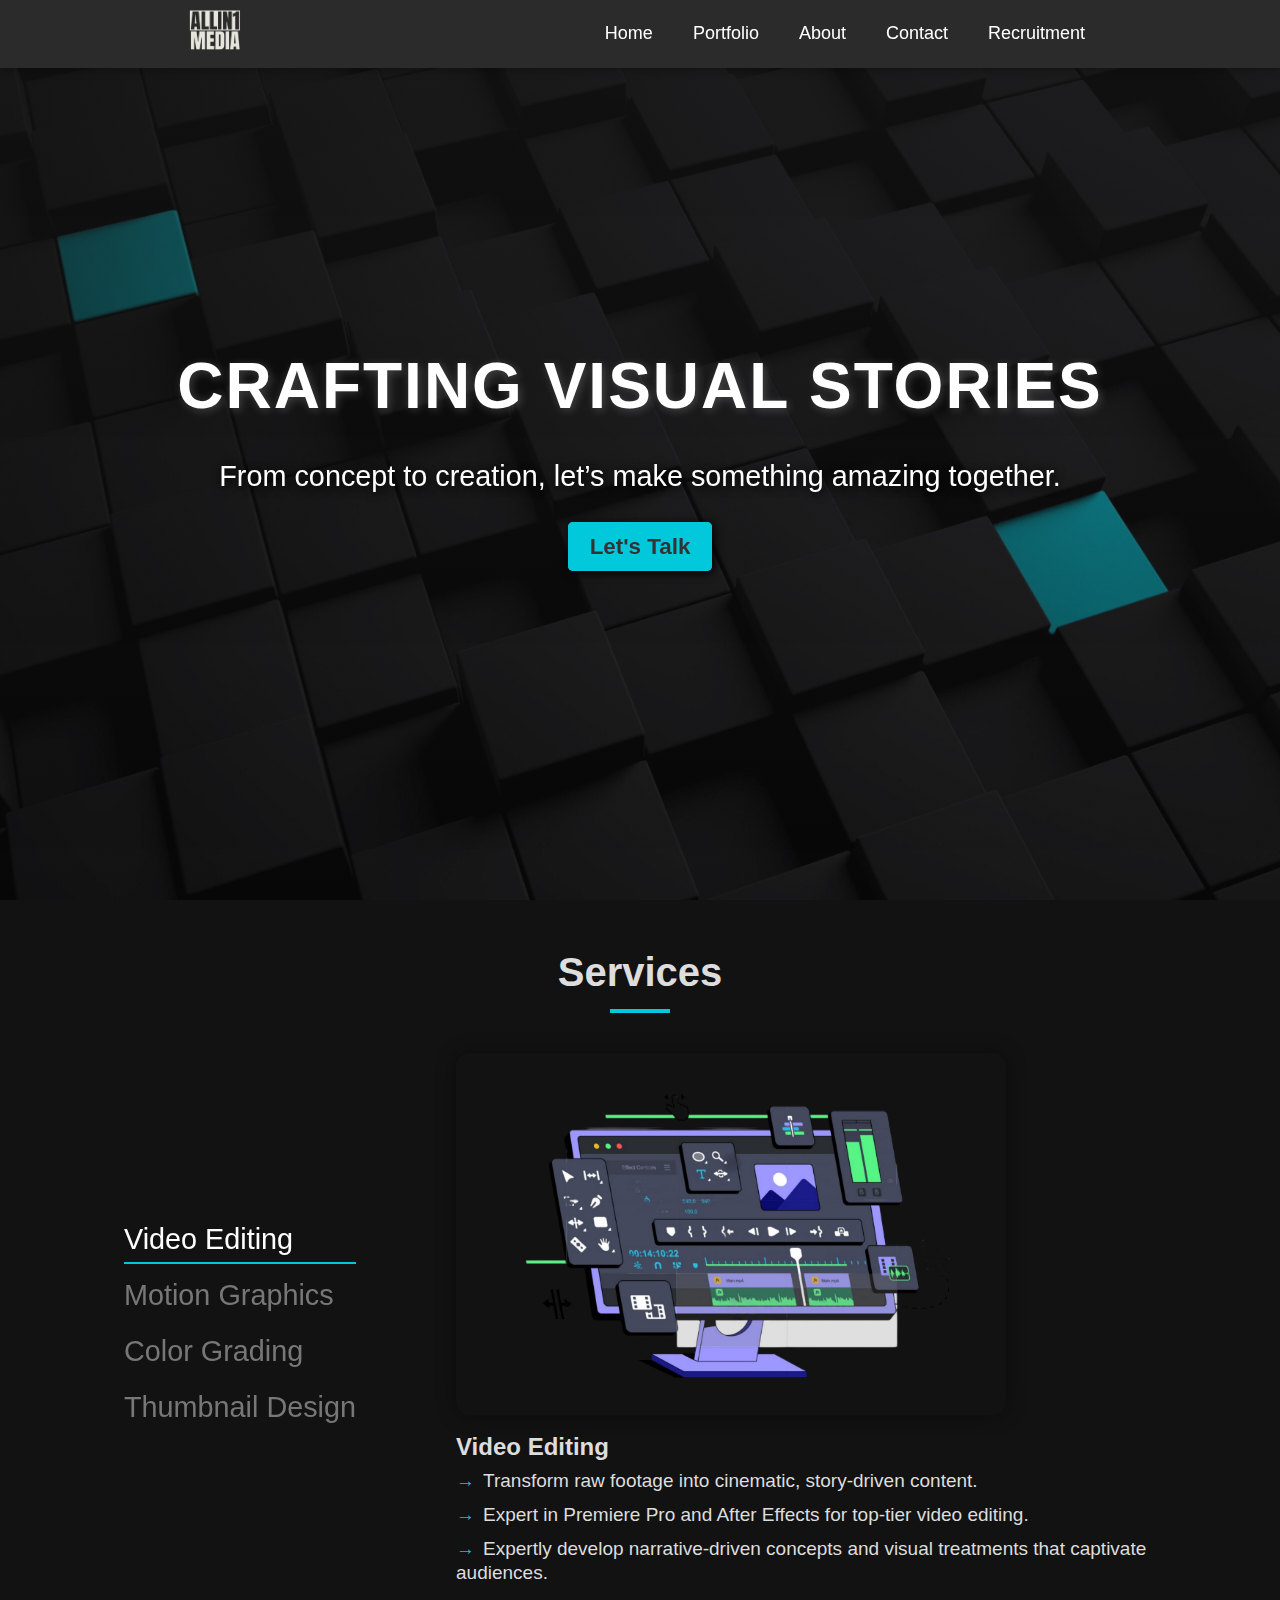
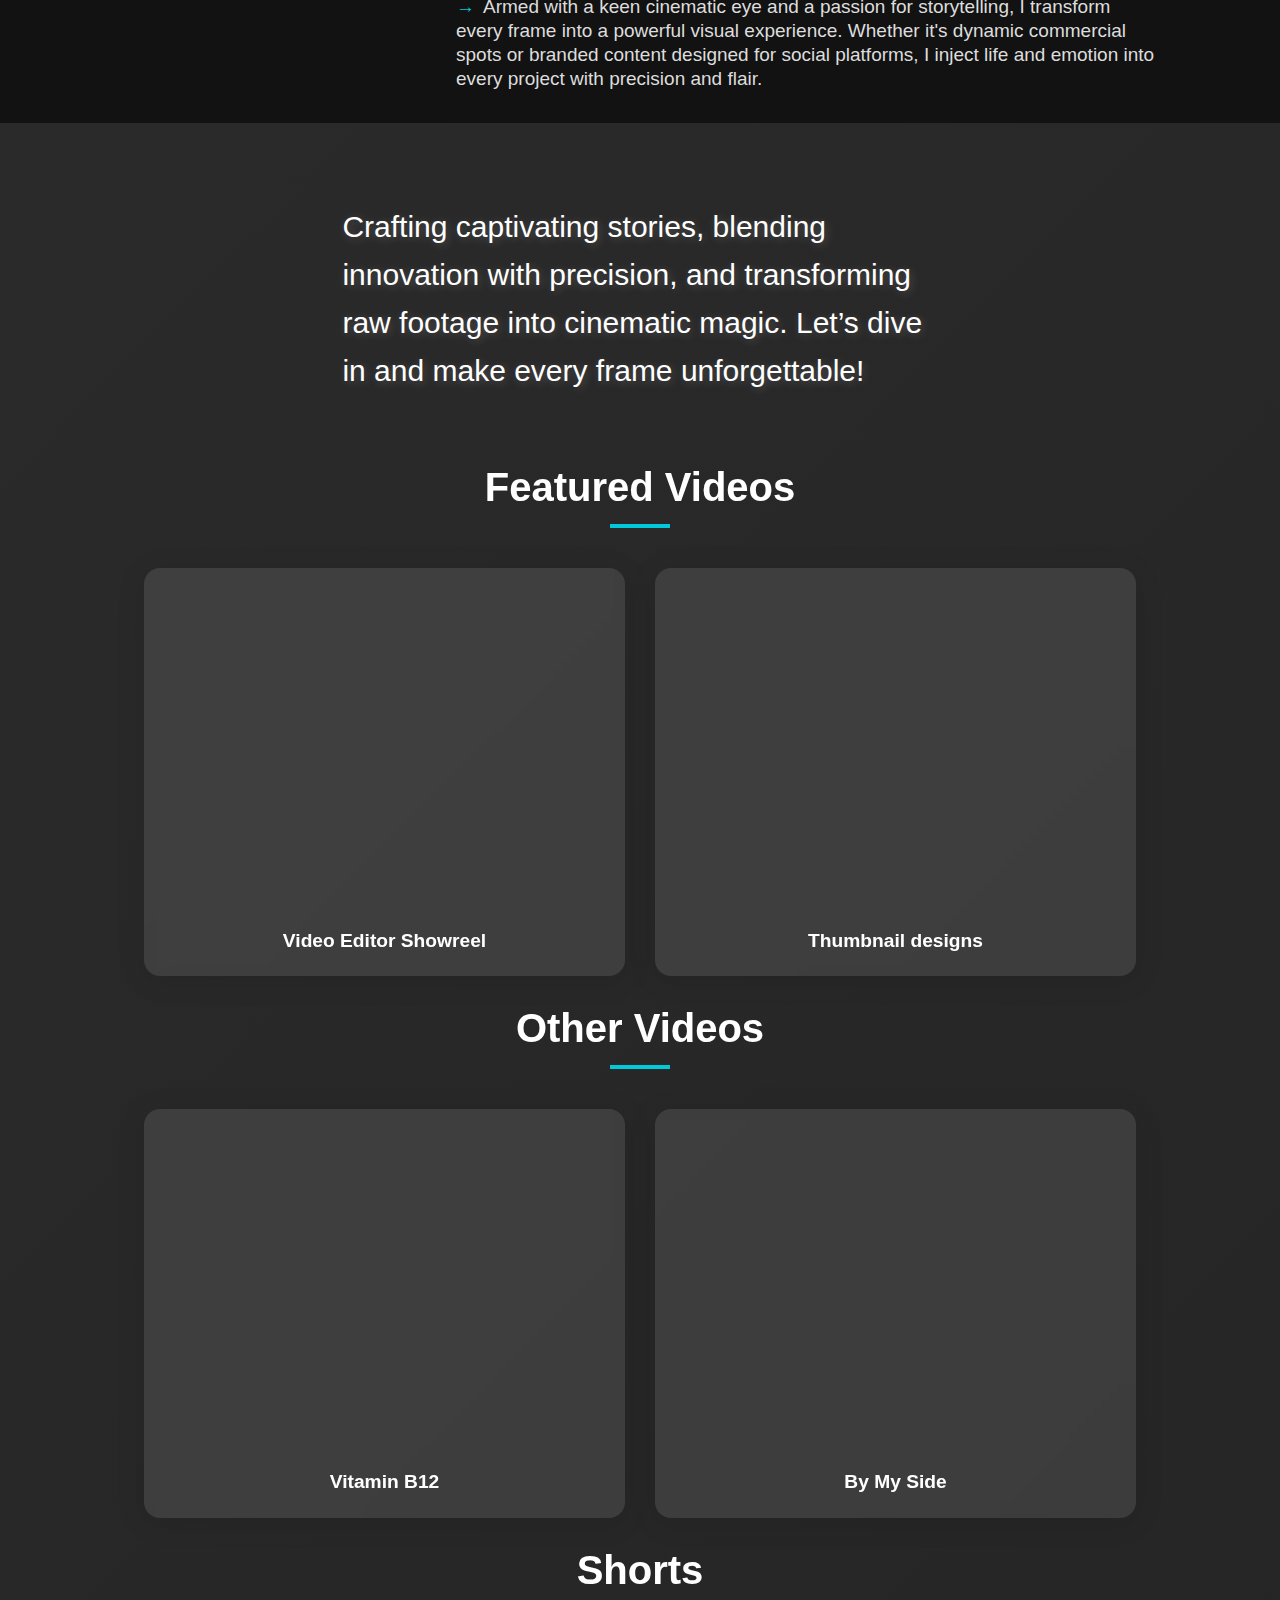
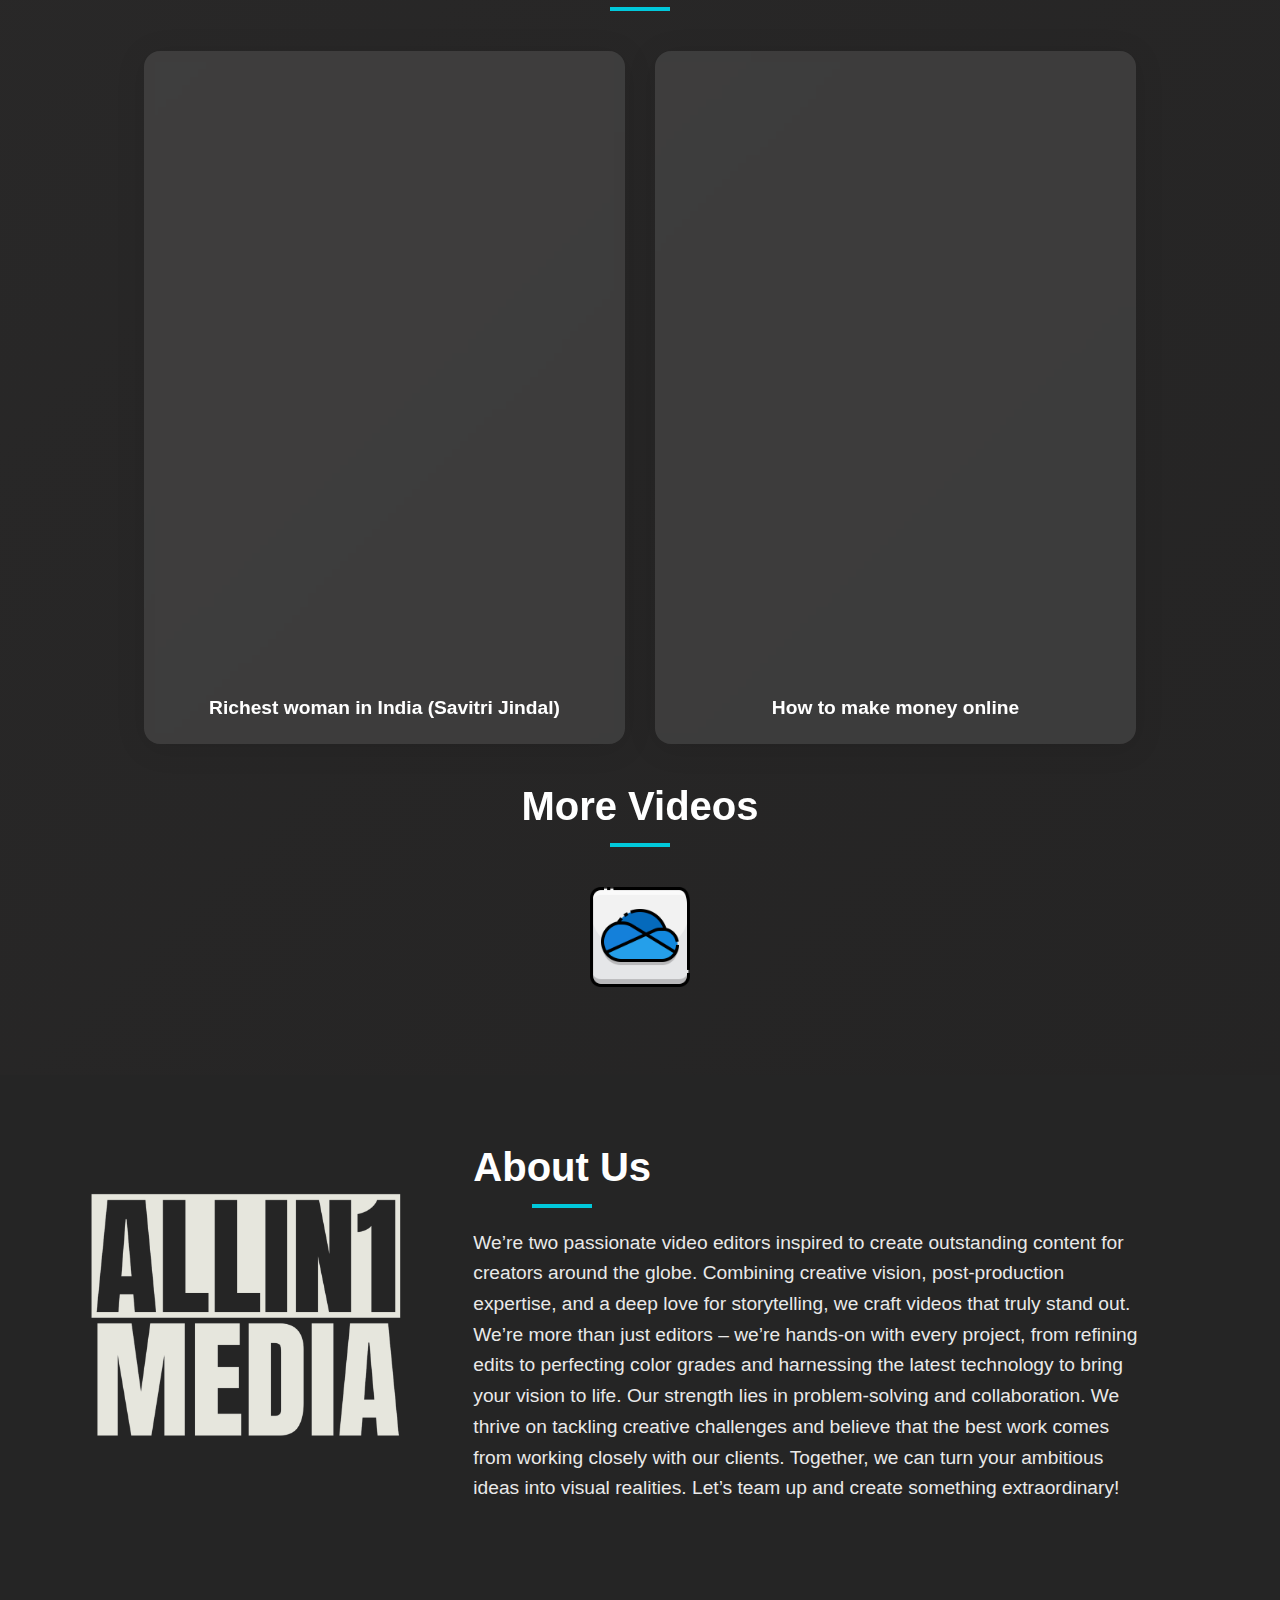
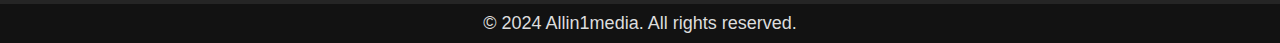
<file: index.html>
<!DOCTYPE html>
<html lang="en">

<head>
    <meta charset="UTF-8">
    <meta name="viewport" content="width=device-width, initial-scale=1.0">
    <title>Allin1 Media</title>
    <link rel="stylesheet" href="styles.css">
    <link rel="stylesheet" href="https://cdnjs.cloudflare.com/ajax/libs/font-awesome/6.0.0-beta3/css/all.min.css">
    <link rel="shortcut icon" href="./src/img/LOGO.png" type="image/x-icon">
</head>

<body>
    <!-- Header -->
    <div id="header"></div>
    <!-- Hero Section -->
    <section id="home" class="hero">
        <div class="hero-content">
            <h1 class="hero-title">Crafting Visual Stories</h1>
            <p class="hero-subtitle">From concept to creation, let’s make something amazing together.</p>
            <a href="#contact" class="btn">Let's Talk</a>
        </div>
        <img src="./src/img/abstract 1.jpg" alt="Background Image" class="hero-image">
    </section>
    <!-- Services -->
    <div class="services-heading">
        <h2>Services</h2>
    </div>
    <section class="services" id="services">
        <ul class="services-list">
            <li class="service-item active" data-service="video-editing">Video Editing</li>
            <li class="service-item" data-service="motion-design">Motion Graphics</li>
            <li class="service-item" data-service="color-grading">Color Grading</li>
            <li class="service-item" data-service="post-producing">Thumbnail Design</li>
        </ul>

        <div class="service-content">
            <!-- Video Editing Section -->
            <div class="service-section" id="video-editing">
                <img src="./src/img/Graphic Designing Software.png" alt="Editing Tools" class="image">
                <div class="service-description">
                    <h2>Video Editing</h2>
                    <p>Transform raw footage into cinematic, story-driven content.</p>
                    <p>Expert in Premiere Pro and After Effects for top-tier video editing.</p>
                    <p>Expertly develop narrative-driven concepts and visual treatments that captivate audiences.</p>
                    <p>Armed with a keen cinematic eye and a passion for storytelling, I transform every frame into a
                        powerful visual experience. Whether it's dynamic commercial spots or branded content designed
                        for social platforms, I inject life and emotion into every project with precision and flair.</p>
                </div>
            </div>

            <!-- Motion Design Section -->
            <div class="service-section" id="motion-design" style="display: none;">
                <img src="./src/img/motion design.jpeg" alt="Motion Design Tools" class="image">
                <div class="service-description">
                    <h2>Motion Graphics</h2>
                    <p>Bring ideas to life with dynamic, eye-catching animations.</p>
                    <p>Expert in After Effects and Cinema 4D for high-quality motion graphics design.</p>
                    <p>Develop unique, visually striking concepts and animations that enhance your message and engage
                        viewers.</p>
                    <p>With a deep understanding of motion, timing, and visual storytelling, I create animations that
                        elevate your brand. Whether it's sleek logo animations, engaging explainer videos, or
                        captivating social media content, I blend creativity and technical expertise to deliver motion
                        graphics that make a lasting impact.</p>
                </div>
            </div>

            <!-- Color Grading Section -->
            <div class="service-section" id="color-grading" style="display: none;">
                <img src="./src/img/color-grading.jpg" alt="Color Grading Tools" class="image">
                <div class="service-description">
                    <h2>Color Grading</h2>
                    <p>Elevate your visuals with rich, cinematic color tones that set the mood and amplify your story.
                    </p>
                    <p>Skilled in crafting tailored color palettes that enhance the emotional depth and visual impact of
                        your footage.</p>
                    <p>Expertly balance hues, contrast, and lighting to bring out the true essence of each scene.</p>
                    <p>With a passion for visual storytelling, I transform raw footage into stunning, color-rich
                        narratives that resonate with audiences. Whether it’s a dramatic film or a vibrant commercial, I
                        ensure each project delivers a powerful, immersive experience through meticulous color grading.
                    </p>
                </div>
            </div>

            <!-- Post Producing Section -->
            <div class="service-section" id="post-producing" style="display: none;">
                <img src="./src/img/photoshop.jpg" alt="Post Producing Tools" class="image">
                <div class="service-description">
                    <h2>Thumbnail Design</h2>
                    <p>Make your content stand out with eye-catching, scroll-stopping thumbnails.</p>
                    <p>Specialized in crafting bold, visually appealing thumbnails that instantly capture attention.</p>
                    <p>Expertly balance color, typography, and composition to create striking visuals that drive clicks.
                    </p>
                    <p>With a focus on clarity and engagement, I design thumbnails that highlight key elements of your
                        content while sparking curiosity. Whether for YouTube, social media, or other platforms, my
                        designs ensure your content gets noticed and encourages viewers to dive in.</p>
                </div>
            </div>
        </div>
    </section>


    <!-- Portfolio Section -->
    <section id="portfolio" class="portfolio">
        <div class="creative-content">
            <p>Crafting captivating stories, blending innovation with precision,
                and transforming raw footage into cinematic magic.
                Let’s dive in and make every frame unforgettable!</p>
        </div>
        <h2>Featured Videos</h2>
        <div class="video-grid">
            <div class="video-card">
                <iframe width="560" height="315" src="https://www.youtube.com/embed/oBjuhpJts0Q?si=zR1yQ2MdWE4IE1DB"
                    title="YouTube video player" frameborder="0"
                    allow="accelerometer; autoplay; clipboard-write; encrypted-media; gyroscope; picture-in-picture; web-share"
                    referrerpolicy="strict-origin-when-cross-origin" allowfullscreen></iframe>
                <h3>Video Editor Showreel</h3>
            </div>
            <div class="video-card">
                <iframe width="560" height="315" src="https://www.youtube.com/embed/Jn9f8HZiXLU?si=gba1dxlJjDwkQqW8"
                    title="YouTube video player" frameborder="0"
                    allow="accelerometer; autoplay; clipboard-write; encrypted-media; gyroscope; picture-in-picture; web-share"
                    referrerpolicy="strict-origin-when-cross-origin" allowfullscreen></iframe>
                <h3>Thumbnail designs</h3>
            </div>
            <!-- Add more video cards as needed -->
        </div>
        <h2>Other Videos</h2>
        <div class="video-grid">
            <div class="video-card">
                <iframe width="560" height="315" src="https://www.youtube.com/embed/8ue3UYVSUo0?si=Uw_n-XBNG6dY6JbJ"
                    title="YouTube video player" frameborder="0"
                    allow="accelerometer; autoplay; clipboard-write; encrypted-media; gyroscope; picture-in-picture; web-share"
                    referrerpolicy="strict-origin-when-cross-origin" allowfullscreen></iframe>
                <h3>Vitamin B12</h3>
            </div>
            <div class="video-card">
                <iframe width="560" height="315" src="https://www.youtube.com/embed/P5wq53B-3kg?si=spXz1an_VBHA-4mg"
                    title="YouTube video player" frameborder="0"
                    allow="accelerometer; autoplay; clipboard-write; encrypted-media; gyroscope; picture-in-picture; web-share"
                    referrerpolicy="strict-origin-when-cross-origin" allowfullscreen></iframe>
                <h3>By My Side</h3>
            </div>
        </div>
        <h2>Shorts</h2>
        <div class="video-grid">
            <div class="video-card shorts">
                <iframe width="720" height="1280" src="https://www.youtube.com/embed/B3iyg9u9GnQ"
                    title="YouTube video player" frameborder="0"
                    allow="accelerometer; autoplay; clipboard-write; encrypted-media; gyroscope; picture-in-picture"
                    allowfullscreen></iframe>
                <h3>Richest woman in India (Savitri Jindal)</h3>
            </div>
            <div class="video-card shorts">
                <iframe width="720" height="1280" src="https://www.youtube.com/embed/5ei_VuiQpik"
                    title="YouTube video player" frameborder="0"
                    allow="accelerometer; autoplay; clipboard-write; encrypted-media; gyroscope; picture-in-picture"
                    allowfullscreen></iframe>
                <h3>How to make money online</h3>
            </div>
        </div>
        <div class="more-video">
            <h3>More Videos</h3>
            <div class="more-video-box">
                <a href="https://1drv.ms/f/c/2de16126fe8a263c/Ejwmiv4mYeEggC1rAAAAAAAB5Inot4eB-ZL1hru2MOn_BQ?e=Kgw67s" target="_blank"><img src="./src/img/onedrive.png" alt="onedrive"></a>
            </div>
        </div>
    </section>

    <!-- About Section -->
    <section id="about" class="about">
        <div class="about-content">
            <div class="about-image">
                <img src="./src/img/LOGO.png" alt="About Us">
            </div>
            <div class="about-text">
                <h2>About Us</h2>
                <p>We’re two passionate video editors inspired to create outstanding content for creators around the
                    globe.
                    Combining creative vision, post-production expertise, and a deep love for storytelling, we craft
                    videos that
                    truly stand out.

                    We’re more than just editors – we’re hands-on with every project, from refining edits to perfecting
                    color
                    grades and harnessing the latest technology to bring your vision to life.

                    Our strength lies in problem-solving and collaboration. We thrive on tackling creative challenges
                    and
                    believe that the best work comes from working closely with our clients. Together, we can turn your
                    ambitious
                    ideas into visual realities.

                    Let’s team up and create something extraordinary!</p>
            </div>
        </div>
    </section>
    

    <footer>
        <p>&copy; 2024 Allin1media. All rights reserved.</p>
    </footer>

    <script src="script.js"></script>
</body>

</html>
</file>
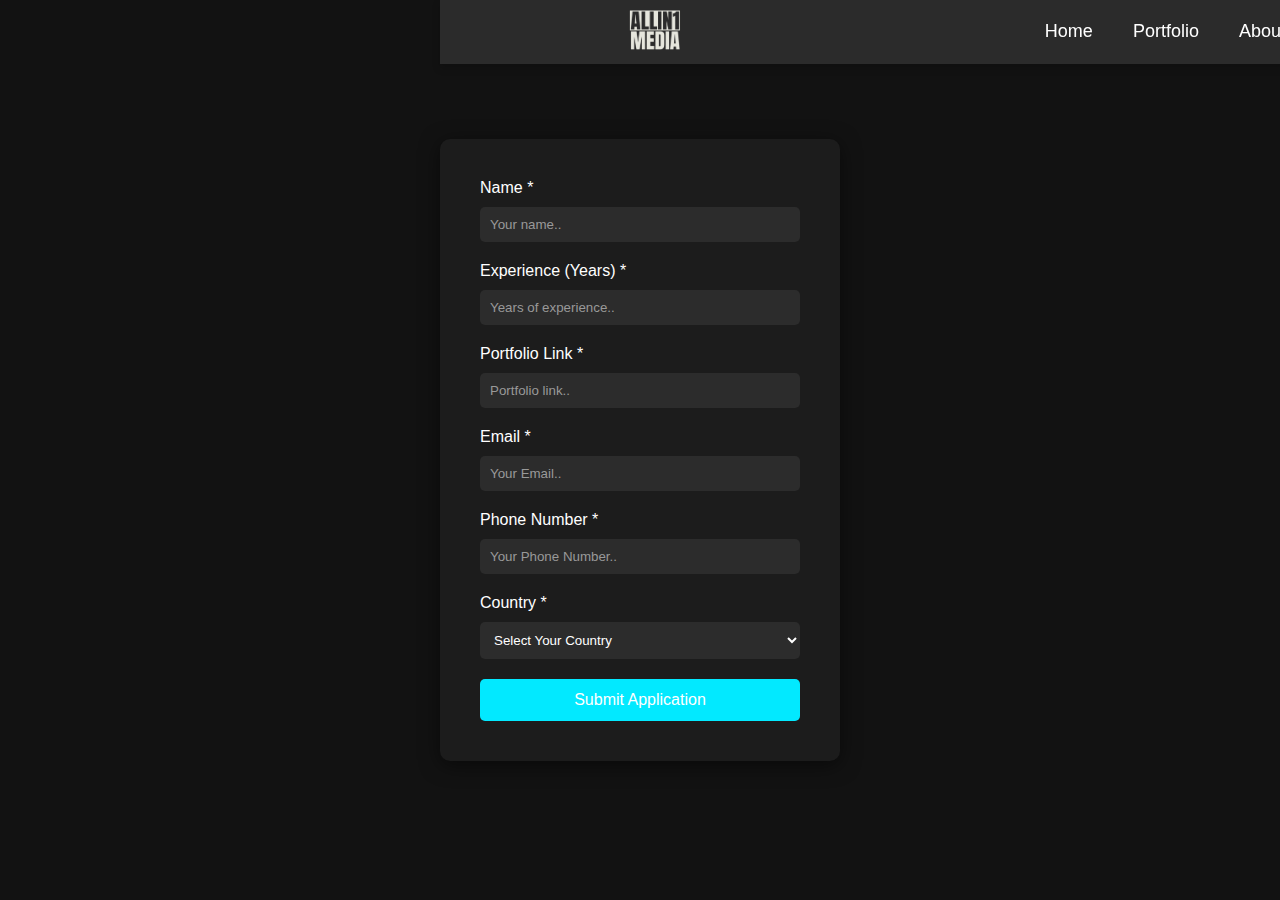
<file: recruitment.html>
<!DOCTYPE html>
<html lang="en">
<head>
    <meta charset="UTF-8">
    <meta name="viewport" content="width=device-width, initial-scale=1.0">
    <title>Recruitment Form</title>
    <link rel="stylesheet" href="recruitment.css">
</head>
<body>
    <!-- Header -->
    <div id="header"></div>
    <div class="form-container">
        <form id="recruitmentForm">
            <label for="name">Name *</label>
            <input type="text" id="name" name="name" placeholder="Your name.." required>

            <label for="experience">Experience (Years) *</label>
            <input type="number" id="experience" name="experience" placeholder="Years of experience.." required min="0">

            <label for="portfolio">Portfolio Link *</label>
            <input type="url" id="portfolio" name="portfolio" placeholder="Portfolio link.." required>

            <label for="email">Email *</label>
            <input type="email" id="email" name="email" placeholder="Your Email.." required>

            <label for="phone">Phone Number *</label>
            <input type="tel" id="phone" name="phone" placeholder="Your Phone Number.." required pattern="[0-9]{10}">

            <label for="country">Country *</label>
            <select id="country" name="country" required>
                <option value="" disabled selected>Select Your Country</option>
                <option value="United States">United States</option>
                <option value="Canada">Canada</option>
                <option value="United Kingdom">United Kingdom</option>
                <option value="Australia">Australia</option>
                <option value="India">India</option>
                <option value="Germany">Germany</option>
                <option value="France">France</option>
                <option value="Brazil">Brazil</option>
                <option value="Japan">Japan</option>
                <option value="China">China</option>
                <option value="Mexico">Mexico</option>
                <option value="South Africa">South Africa</option>
                <option value="Russia">Russia</option>
                <option value="Italy">Italy</option>
                <option value="Spain">Spain</option>
                <option value="Netherlands">Netherlands</option>
                <option value="Sweden">Sweden</option>
                <option value="Norway">Norway</option>
                <option value="New Zealand">New Zealand</option>
                <option value="South Korea">South Korea</option>
                <option value="Singapore">Singapore</option>
                <option value="Argentina">Argentina</option>
                <option value="Turkey">Turkey</option>
                <option value="Switzerland">Switzerland</option>
                <option value="United Arab Emirates">United Arab Emirates</option>
                <option value="Egypt">Egypt</option>
                <option value="Saudi Arabia">Saudi Arabia</option>
                <option value="Malaysia">Malaysia</option>
                <option value="Indonesia">Indonesia</option>
                <option value="Philippines">Philippines</option>
            </select>
            

            <button type="submit">Submit Application</button>
        </form>
    </div>

    <script src="script.js"></script>
</body>
</html>
</file>
<file: styles.css>
@import url(./header.css);
* {
    margin: 0;
    padding: 0;
    box-sizing: border-box;
}

body {
    font-family: 'Poppins', sans-serif;
    line-height: 1.6;
    background-color: #121212;
    color: #ddd;
    width: 100%;
}


/* Hero Section */
.hero {
    height: 100vh;
    color: white;
    display: flex;
    justify-content: center;
    align-items: center;
    text-align: center;
    position: relative;
    overflow: hidden;
}

.hero-image {
    position: absolute;
    top: 0;
    left: 0;
    width: 100%;
    height: 100%;
    object-fit: cover;
    z-index: 1;
    opacity: .6;
}

.hero::before {
    content: "";
    position: absolute;
    top: 0;
    left: 0;
    width: 100%;
    height: 100%;
    background: linear-gradient(to bottom,
            rgba(24, 24, 24, 0.6) 0%,
            rgba(24, 24, 24, 0) 100%);
    z-index: 2;
}

.hero-content {
    animation: fadeIn 1.5s ease-out;
    position: relative;
    z-index: 3;
}

.hero-title {
    font-size: 4em;
    color: #fff;
    text-transform: uppercase;
    letter-spacing: 2px;
    margin-bottom: 15px;
    text-shadow: 2px 2px 10px rgba(255, 255, 255, 0.2);
}

.hero-subtitle {
    font-size: 1.8em;
    margin-bottom: 30px;
    text-shadow: 2px 2px 10px rgba(0, 0, 0);
}

.hero .btn {
    background-color: #01c9db;
    border: solid #01c9db 2px;
    font-size: 1.4em;
    color: #333;
    padding: 10px 20px;
    border-radius: 5px;
    text-decoration: none;
    font-weight: bold;
    transition: background-color 0.3s ease, transform 0.3s ease;
    box-shadow: 2px 2px 10px #000;
    margin: 10px 20px;
}

.hero .btn:hover {
    background-color: #02e9ff;
    border: solid 2px #02e9ff;
    transform: translateY(-5px);
}

/* Keyframe Animation */
@keyframes fadeIn {
    from {
        opacity: 0;
        transform: translateY(-20px);
    }

    to {
        opacity: 1;
        transform: translateY(0);
    }
}

/* Portfolio Section */
.portfolio {
    padding: 80px 20px;
    background: linear-gradient(-45deg, #121212, #2b2a2a);
    color: white;
    text-align: center;
    background-size: 400% 400%;
    animation: gradient 10s ease infinite;
}

@keyframes gradient {
    0% {
        background-position: 0% 50%;
    }

    50% {
        background-position: 100% 50%;
    }

    100% {
        background-position: 0% 50%;
    }
}

.creative-content {

    width: 48%;
    margin: auto;
    padding: 0 0 40px 0;
}

.creative-content p {
    font-size: 30px;
    text-align: left;
    text-shadow: 2px 2px 10px rgba(255, 255, 255, 0.2);
}

.portfolio h2 {
    margin: 20px 0 40px 0;
    font-size: 2.5em;
    position: relative;
    display: inline-block;
}

.portfolio h2::after {
    content: '';
    display: block;
    width: 60px;
    height: 4px;
    background-color: #01c9db;
    margin: 5px auto 0;
}

.video-grid {
    display: grid;
    grid-template-columns: repeat(auto-fit, minmax(300px, 1fr));
    gap: 30px;
    width: 80%;
    margin: auto;
}

.video-card {
    /* background-color: #252525;*/
    color: white;
    padding: 20px;
    /* border-radius: 10px; */
    /* box-shadow: 0 4px 15px rgba(0, 0, 0, 0.2); */
    transition: transform 0.3s ease, box-shadow 0.3s ease;
    background: rgba(162, 162, 162, 0.19);
    border-radius: 16px;
    box-shadow: 0 4px 30px rgba(0, 0, 0, 0.1);
    backdrop-filter: blur(4.8px);
    -webkit-backdrop-filter: blur(4.8px);
}

.shorts iframe {
    width: 400px;
    height: 600px;
}

.video-card:hover {
    transform: translateY(-10px);
    box-shadow: 0 6px 20px rgba(0, 0, 0, 0.3);
}

.video-card h3 {
    margin-top: 15px;
    font-size: 1.2em;
}


.more-video h3 {
    margin: 30px 0 0 0;
    font-size: 2.5em;
    position: relative;
    display: inline-block;
}

.more-video h3::after {
    content: '';
    display: block;
    width: 60px;
    height: 4px;
    background-color: #01c9db;
    margin: 5px auto 0;
}

.more-video-box img {
    width: 100px;
    margin: 40px 0 0 0;
    transition: .3s;
}

.more-video-box img:hover {
    transform: scale(1.06);
}

/* services section */
.services {
    display: flex;
    justify-content: center;
    align-items: flex-start;
    position: relative;
    height: 60vh;
    margin-bottom: 130px;
}

.services-heading {
    text-align: center;
    margin-top: 40px;
}

.services-heading h2 {
    margin-bottom: 40px;
    font-size: 2.5em;
    position: relative;
    display: inline-block;
}

.services-heading h2::after {
    content: '';
    display: block;
    width: 60px;
    height: 4px;
    background-color: #01c9db;
    margin: 5px auto 0;
}

.services-list {
    list-style: none;
    padding: 0;
    margin: 0;
    margin-right: 100px;
    align-self: center;
    position: sticky;
    /* Changed from sticky to fixed */
    top: 20px;
}

.service-item {
    font-size: 1.8em;
    margin: 10px 0;
    cursor: pointer;
    color: #777;
    position: relative;
}

.service-item.active,
.service-item:hover {
    color: #fff;
}

.service-item.active::before,
.service-item:hover::before {
    content: '';
    position: absolute;
    left: 0;
    bottom: -2px;
    width: 100%;
    height: 2px;
    background-color: #01c9db;
}

.service-content {
    flex-grow: 1;
    max-width: 700px;
}

.service-image {
    position: relative;
}

.image {
    max-width: 550px;
    height: auto;
    border-radius: 14px;
    display: block;
    box-shadow: 0px 0px 20px rgba(0, 0, 0, 0.41);
}

.service-description {
    margin-top: 20px;
    line-height: 1.5em;
    font-size: 1em;
    max-width: 700px;
}

.service-description p {
    margin: 10px 0;
    font-size: 19px;
}

.service-description p::before {
    content: "→";
    margin-right: 8px;
    color: #01c9db;
}

.service-description p::before {
    content: "→";
    margin-right: 8px;
    color: #01c9db;
}

/* About Section */
.about {
    padding: 40px 20px 80px 20px;
    background-color: #252525;
    color: white;
    text-align: center;
    position: relative;
}

.about-content {
    display: flex;
    align-items: center;
    justify-content: center;
    max-width: 1200px;
    margin: 0 auto;
}

.about-image {
    flex: 1;
    padding: 20px;
}

.about-image img {
    max-width: 100%;
    height: auto;
}

.about-text {
    flex: 2;
    padding: 20px;
    text-align: left;
}

.about-text h2 {
    margin-bottom: 40px;
    font-size: 2.5em;
    position: relative;
    display: inline-block;
}

.about-text h2::after {
    content: '';
    display: block;
    width: 60px;
    height: 4px;
    background-color: #01c9db;
    margin: 5px auto 0;
}

.about h2 {
    margin-bottom: 20px;
    font-size: 2.5em;
}

.about p {
    font-size: 1.2em;
    opacity: 0.9;
    max-width: 90%;
}


footer p {
    text-align: center;
    font-size: 18px;
    padding: 5px 0;
}


/* Media Queries */
/* Adjustments for screens smaller than 768px */
@media (max-width: 768px) {
    header nav {
        display: flex;
        justify-content: space-around;
        align-items: center;
        width: 100%;
    }

    header nav ul li {
        margin: 0;
    }

    header nav ul li a {
        font-size: 16px;
    }

    .hero-title {
        font-size: 2.5em;
    }

    .hero-subtitle {
        font-size: 1.2em;
        padding: 0 20px;
    }

    .hero .btn {
        font-size: 1.2em;
        padding: 8px 16px;
        margin: 5px 10px;
    }

    .creative-content {
        width: 80%;
    }

    .creative-content p {
        font-size: 20px;
    }

    .video-grid {
        width: 100%;
    }

    .video-card iframe {
        width: 100%;
    }

    .cards {
        grid-template-columns: repeat(2, 1fr);
        gap: 12px;
        /* margin-top: 12px; */
    }

    .services {
        flex-direction: column;
        /* Stack items vertically on mobile */
        align-items: center;
        /* Center align content */
        height: auto;
        /* Allow content to dictate height */
        margin-bottom: 50px;
        /* Reduced margin for mobile */
    }

    .services-heading {
        margin-top: 20px;
        /* Reduce top margin */
    }

    .services-heading h2 {
        margin-bottom: 30px;
        /* Reduce bottom margin */
        font-size: 1.8em;
        /* Smaller font for smaller screens */
    }

    .services-heading h2::after {
        width: 50px;
        /* Adjust line width */
    }

    .services-list {
        margin: 10px 0;
        position: relative;
    }

    .service-item {
        font-size: 1.8em;
        margin: 10px 0;
        cursor: pointer;
        color: #777;
        position: relative;
        text-align: center;
    }

    .service-item.active::before,
    .service-item:hover::before {
        content: '';
        width: 60%;
        height: 2px;
        background-color: #01c9db;
        position: absolute;
        bottom: -2px;
        left: 50%;
        transform: translateX(-50%);
    }

    .service-item {
        font-size: 1.2em;
        /* Reduced font size for mobile */
        margin: 5px 0;
        /* Adjust spacing */
    }

    .service-content {
        max-width: 100%;
        /* Full width on mobile */
        padding: 10px;
        /* Add padding for spacing */
    }

    .image {
        max-width: 100%;
        /* Ensure image scales down on mobile */
        height: auto;
        display: block;
        padding: 0 10px;
        border-radius: 30px;
        margin-top: 20px;
        box-shadow: 0px 0px 20px rgba(0, 0, 0, 0.396);
    }

    .service-description {
        margin-top: 20px;
        /* Reduced margin for mobile */
        font-size: 0.9em;
        /* Adjusted font size */
        padding: 10px;
    }

    .service-description p {
        margin: 8px 0;
        font-size: 17px;
        /* Slightly smaller text */
    }

    .about-content {
        flex-direction: column;
        text-align: center;
    }

    .about-image,
    .about-text {
        padding: 10px;
        max-width: 100%;
    }

    .about h2 {
        font-size: 2em;
    }

    .about p {
        font-size: 1em;
        max-width: 100%;
    }

    
}

/* Adjustments for screens smaller than 480px */
@media (max-width: 480px) {
    header nav {
        display: flex;
        justify-content: space-around;
        align-items: center;
        width: 100vw;
        position: static;
    }

    .hero-image {
        background-size: cover;
    }

    header nav ul li a {
        font-size: 14px;
    }

    .hero-title {
        font-size: 2em;
    }

    .hero-subtitle {
        font-size: 1em;
    }

    .hero .btn {
        font-size: 1em;
        padding: 6px 12px;
    }

    .portfolio h2,
    .about h2,
    .contact h2 {
        font-size: 1.8em;
    }

    .creative-content p {
        font-size: 20px;
    }

    .video-card h3 {
        font-size: 1em;
    }

    .cards {
        grid-template-columns: 1fr;
        gap: 10px;
        /* margin-top: 8px; */
    }

    .card {
        padding: 15px;
    }

    .card h2 {
        font-size: 18px;
    }

    .card h3 {
        font-size: 16px;
    }

    .card button {
        font-size: 14px;
    }

    .card ul li {
        font-size: 14px;
    }

    .about p,
    .contact .subtitle,
    .step-content p {
        font-size: 0.9em;
    }

    .cta-button {
        padding: 8px 16px;
        font-size: 1em;
    }
}
</file>
<file: recruitment.css>
@import url(./header.css);
* {
    margin: 0;
    padding: 0;
    box-sizing: border-box;
}

body {
    font-family: 'Arial', sans-serif;
    background-color: #121212;
    color: #fff;
    display: flex;
    justify-content: center;
    align-items: center;
    height: 100vh;
}

.form-container {
    background-color: #1c1c1c;
    padding: 40px;
    border-radius: 10px;
    box-shadow: 0px 4px 20px rgba(0, 0, 0, 0.5);
    width: 400px;
}

form {
    display: flex;
    flex-direction: column;
}

label {
    margin-bottom: 10px;
    font-size: 16px;
}

input, select {
    background-color: #2c2c2c;
    border: none;
    padding: 10px;
    margin-bottom: 20px;
    border-radius: 5px;
    color: #fff;
}

input::placeholder {
    color: #999;
}

input:focus, select:focus {
    outline: none;
    border: 1px solid #02e9ff;
}

button {
    background-color: #02e9ff;
    color: #fff;
    border: none;
    padding: 12px;
    border-radius: 5px;
    font-size: 16px;
    cursor: pointer;
}

button:hover {
    background-color: #028dff;
}
</file>
